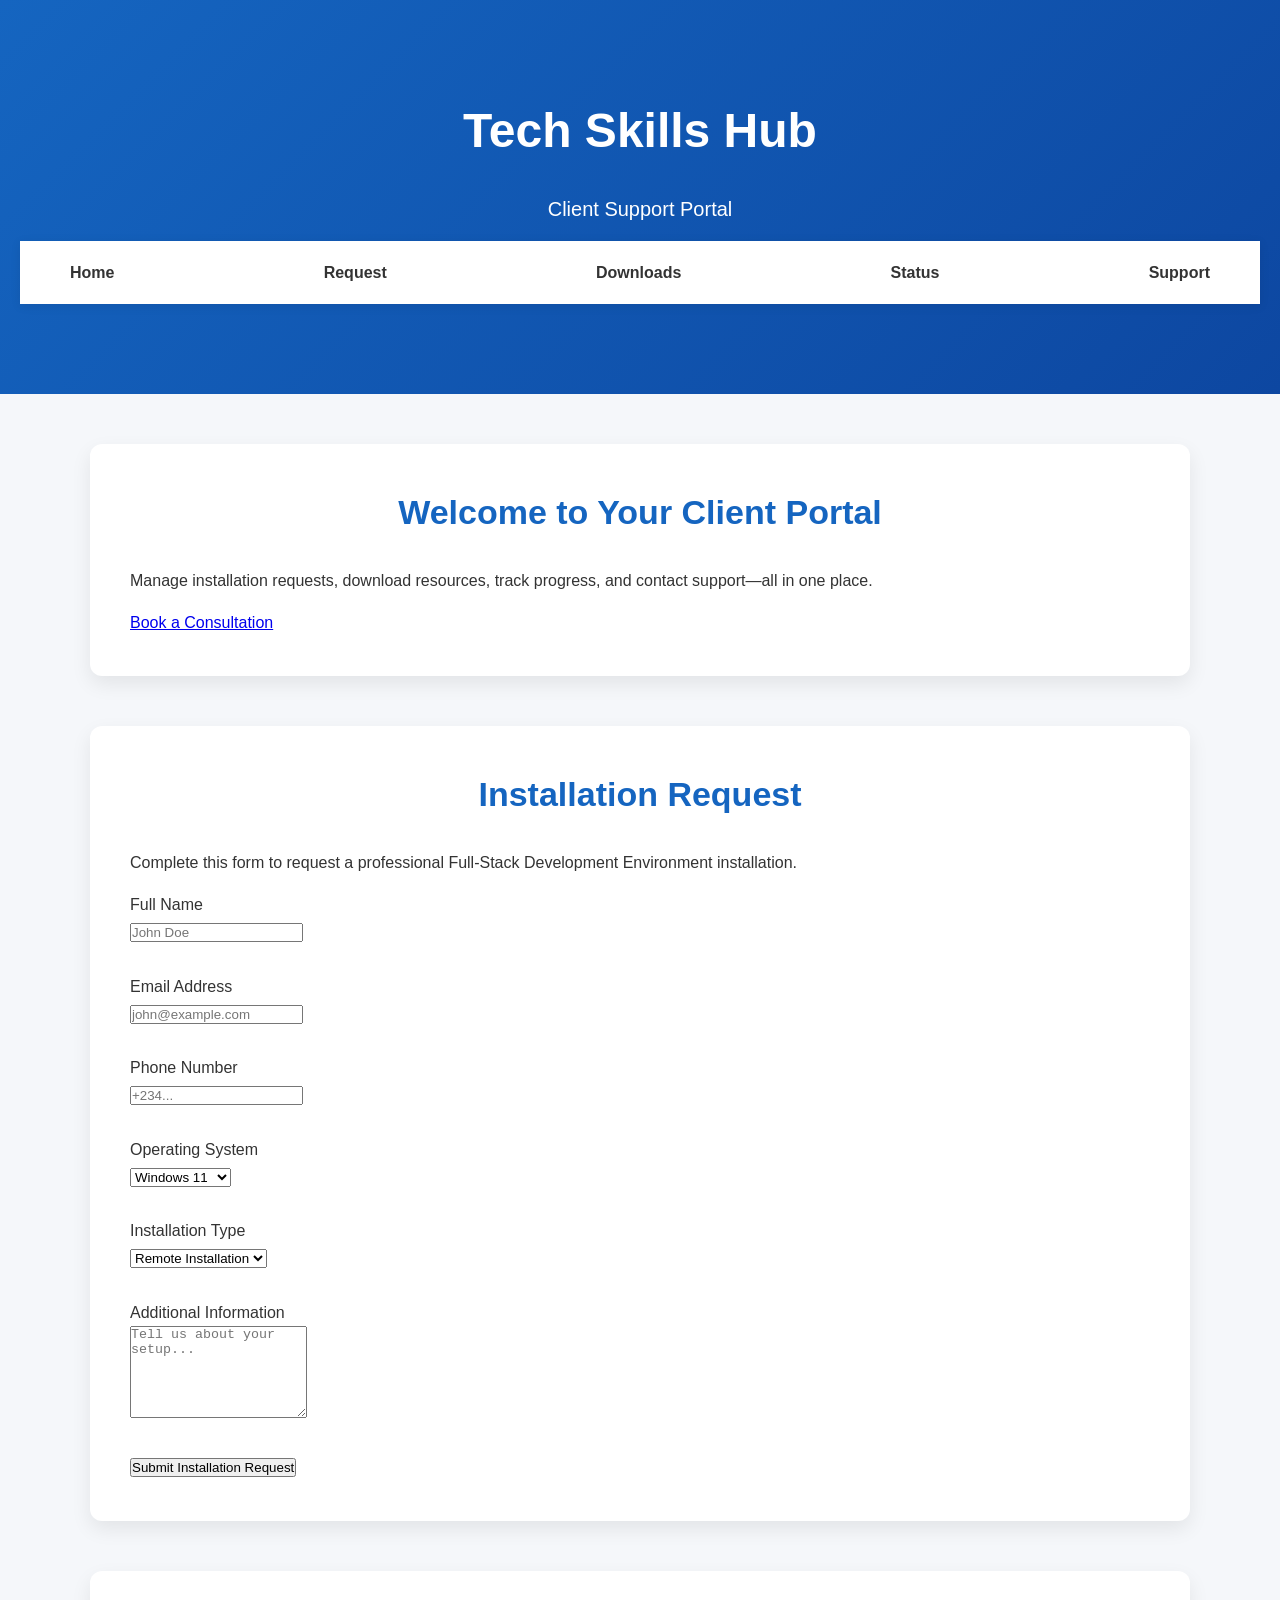
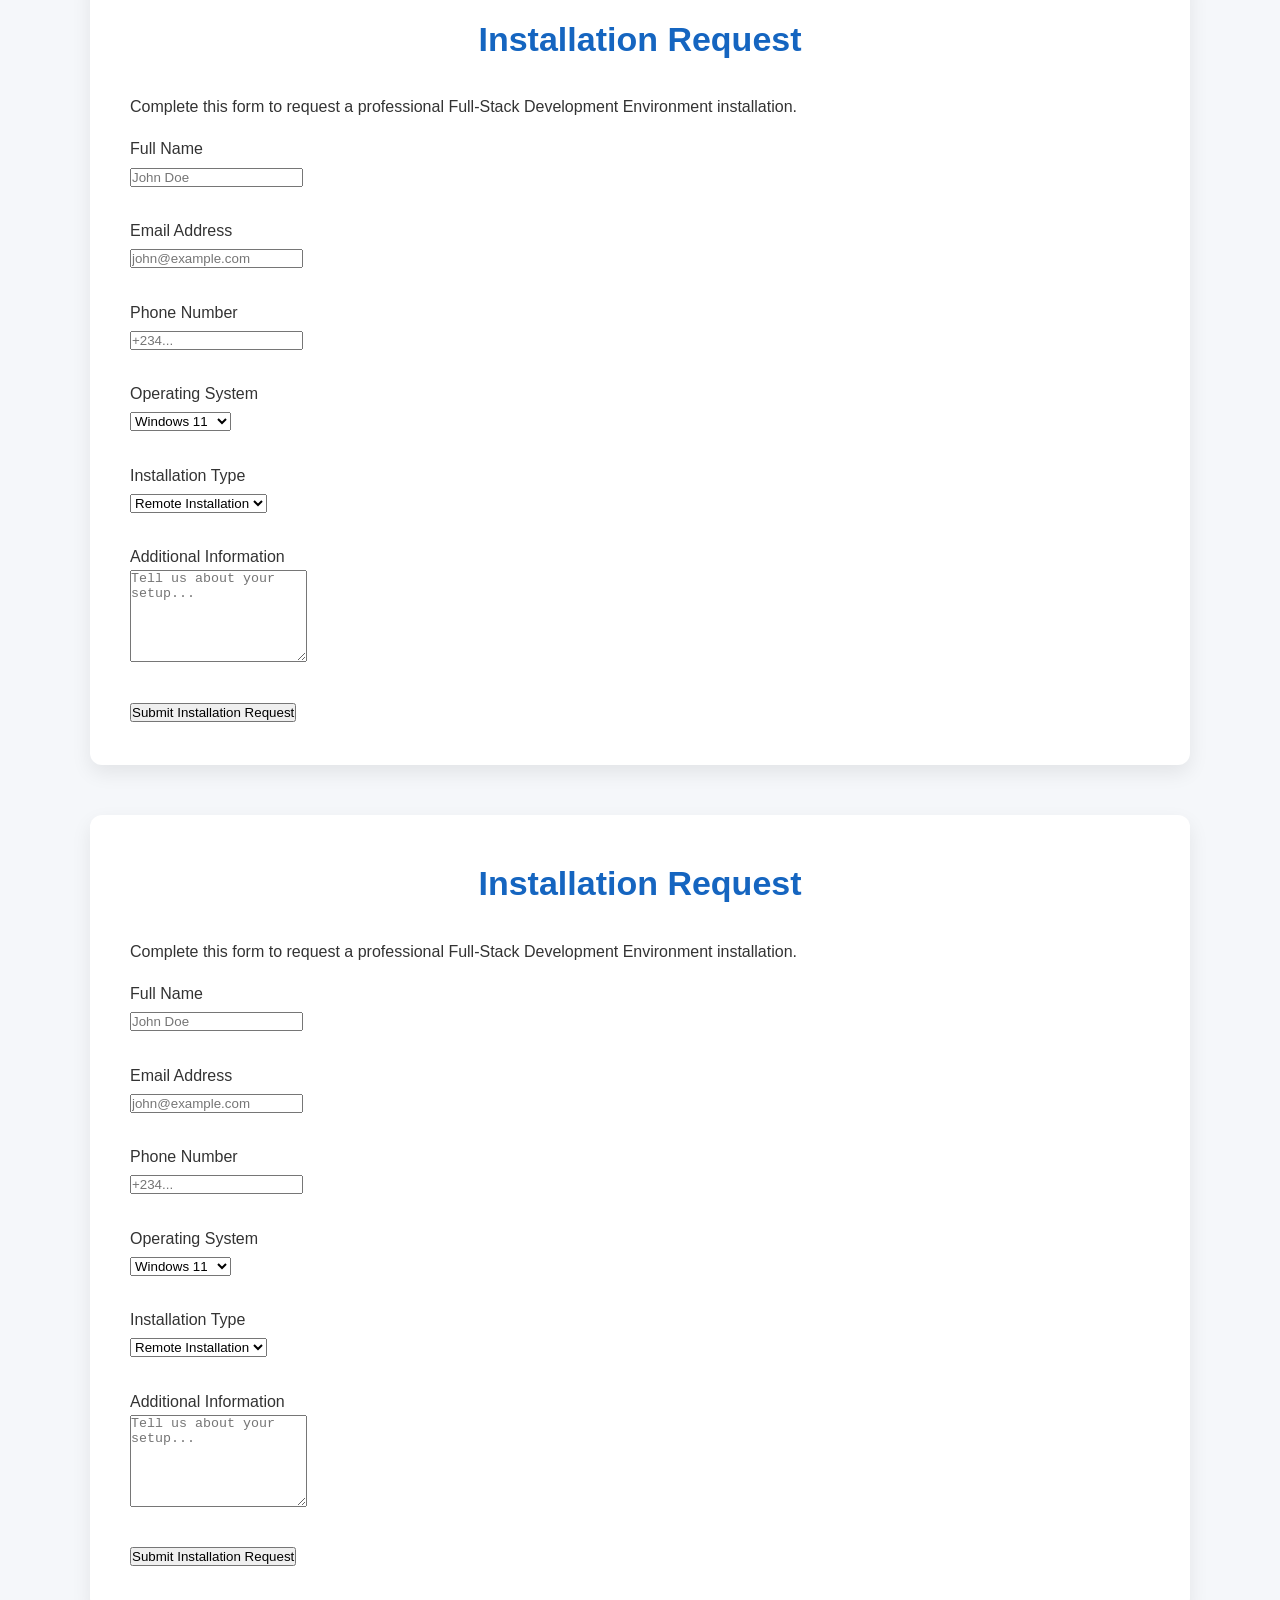
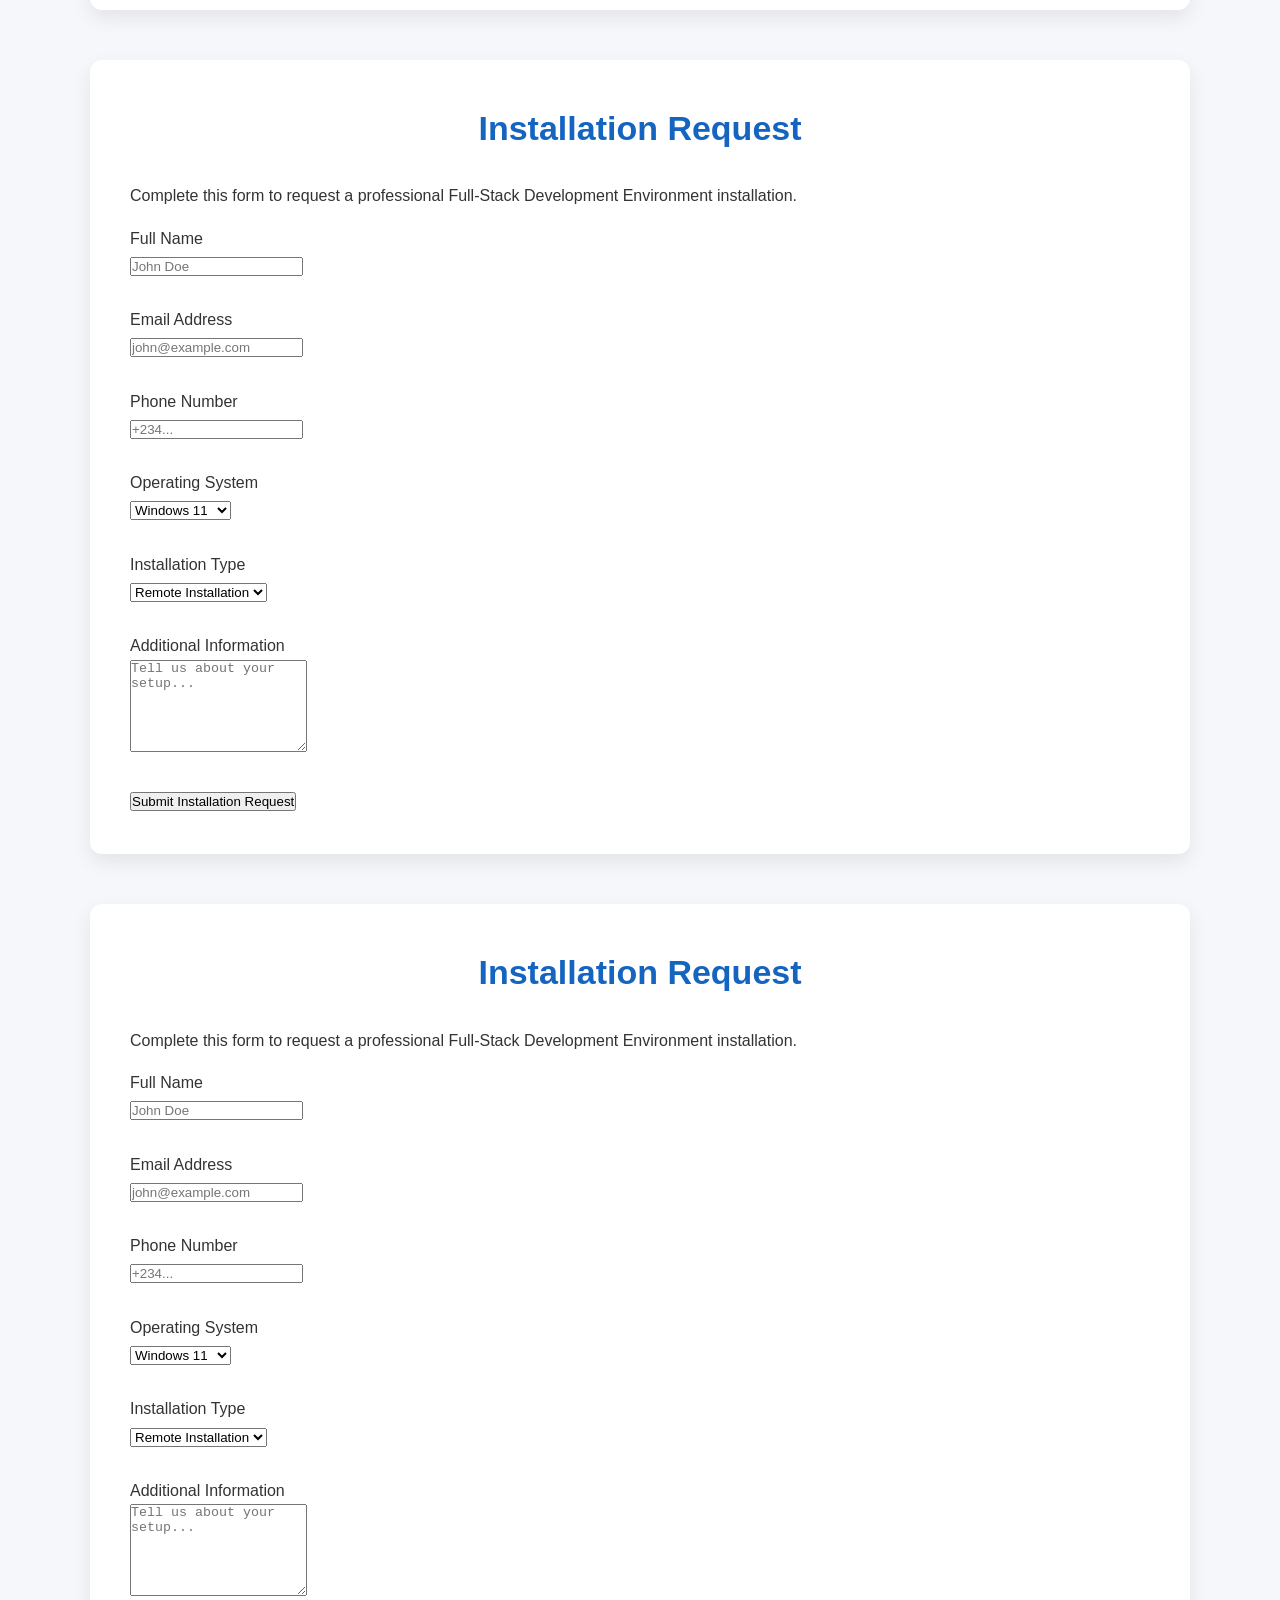
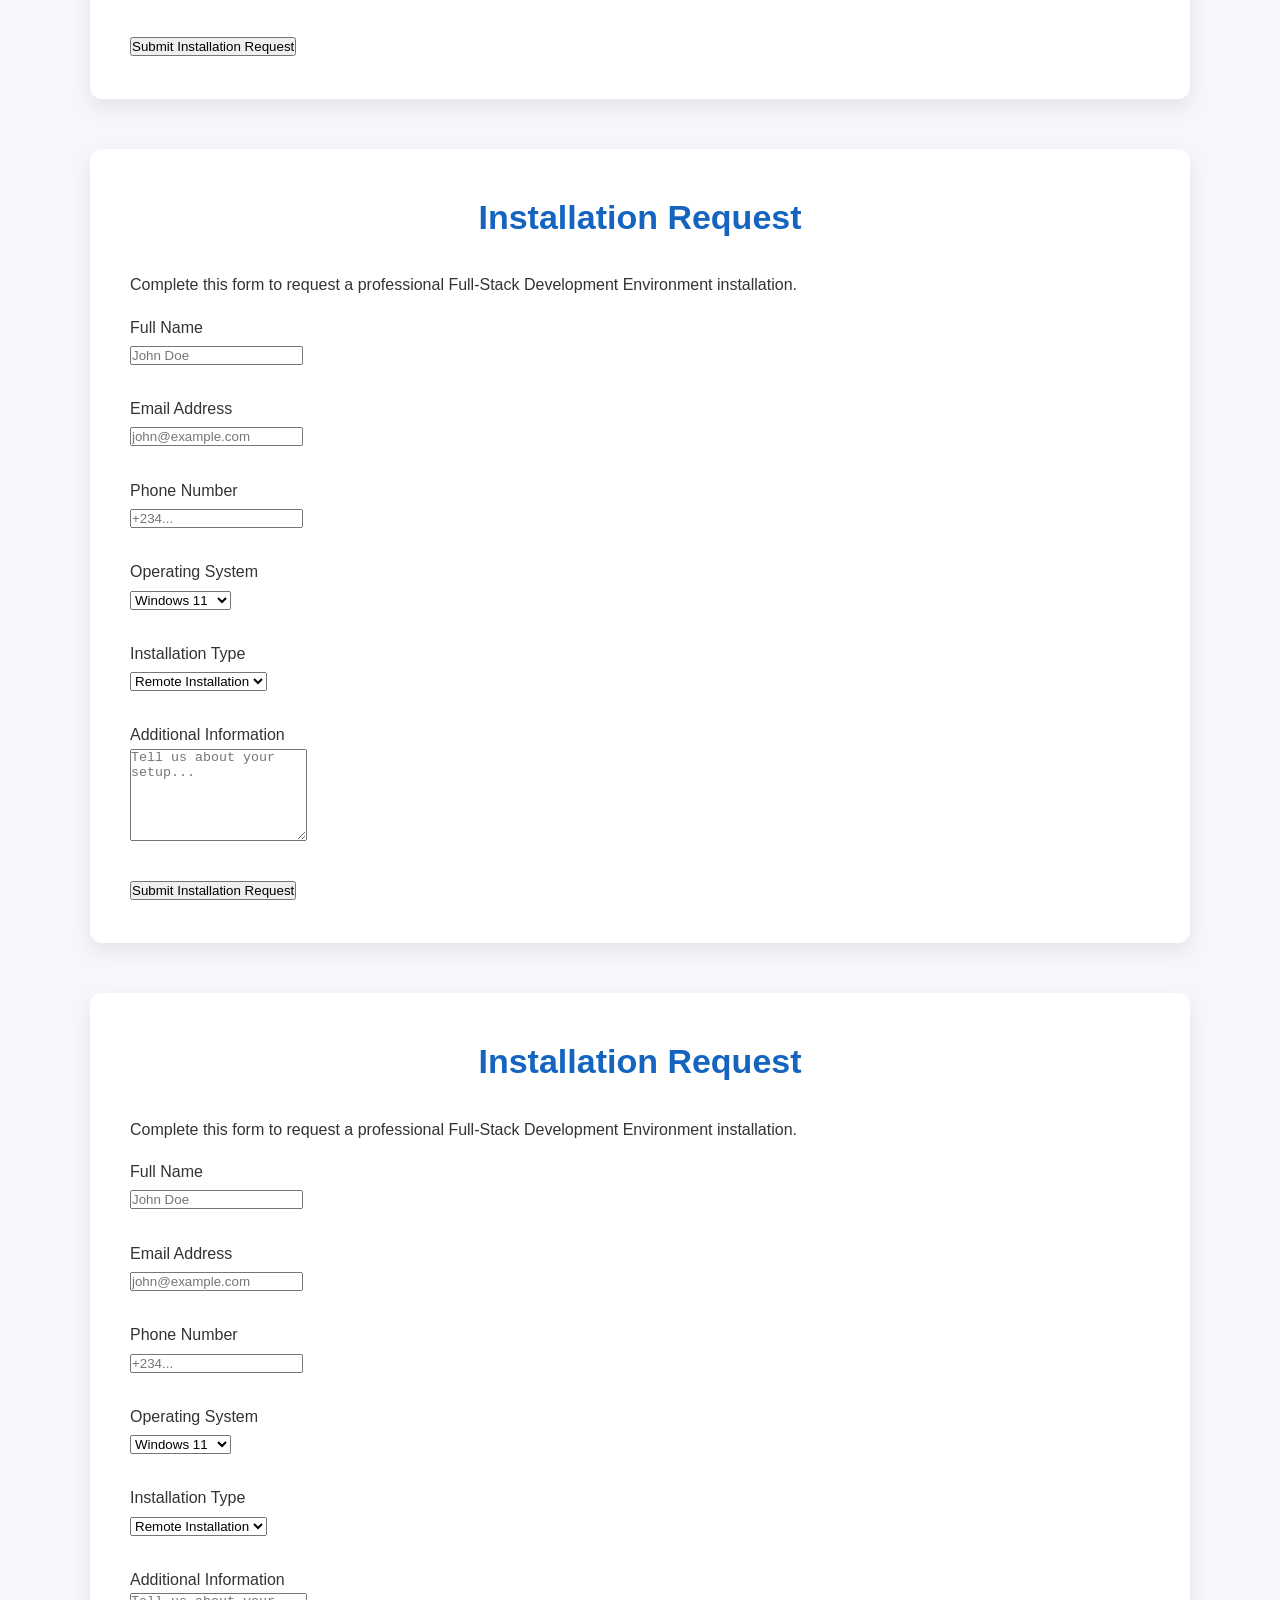
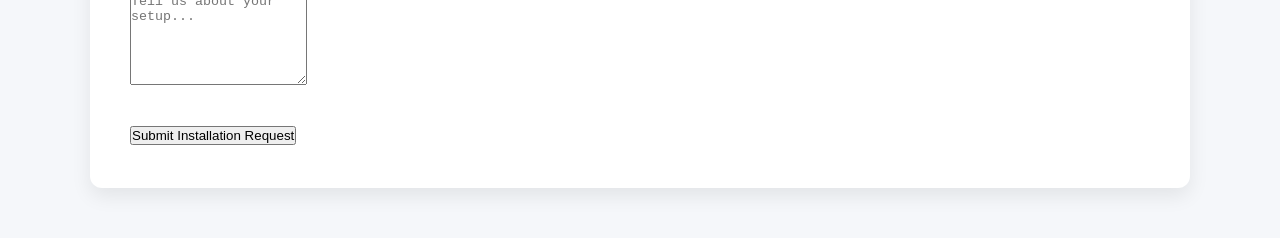
<file: portal.html>
<!DOCTYPE html>
<html lang="en">
<head>
    <meta charset="UTF-8">
    <meta name="viewport" content="width=device-width, initial-scale=1.0">
    <title>Tech Skills Hub | Client Portal</title>

    <link rel="stylesheet" href="style.css">
</head>

<body>

<header>

    <h1>Tech Skills Hub</h1>

    <p>Client Support Portal</p>

    <nav>

        <a href="index.html">Home</a>

        <a href="#request">Request</a>

        <a href="#downloads">Downloads</a>

        <a href="#status">Status</a>

        <a href="#support">Support</a>

    </nav>

</header>

<main>

<section class="hero">

<h2>Welcome to Your Client Portal</h2>

<p>
Manage installation requests, download resources,
track progress, and contact support—all in one place.
</p>

<a href="https://calendly.com/adebayofunsho22/30min"
target="_blank">
Book a Consultation
</a>

</section>

<section id="request">

    <h2>Installation Request</h2>

    <p>
        Complete this form to request a professional Full-Stack Development
        Environment installation.
    </p>

    <form>

        <label>Full Name</label><br>
        <input type="text" placeholder="John Doe"><br><br>

        <label>Email Address</label><br>
        <input type="email" placeholder="john@example.com"><br><br>

        <label>Phone Number</label><br>
        <input type="tel" placeholder="+234..."><br><br>

        <label>Operating System</label><br>

        <select>

            <option>Windows 11</option>
            <option>Windows 10</option>
            <option>macOS</option>
            <option>Ubuntu Linux</option>
            <option>Other</option>

        </select>

        <br><br>

        <label>Installation Type</label><br>

        <select>

            <option>Remote Installation</option>
            <option>On-site Installation</option>

        </select>

        <br><br>

        <label>Additional Information</label><br>

        <textarea rows="6"
        placeholder="Tell us about your setup..."></textarea>

        <br><br>

        <button type="submit">
            Submit Installation Request
        </button>

    </form>

</section>

<section id="request">

    <h2>Installation Request</h2>

    <p>
        Complete this form to request a professional Full-Stack Development
        Environment installation.
    </p>

    <form>

        <label>Full Name</label><br>
        <input type="text" placeholder="John Doe"><br><br>

        <label>Email Address</label><br>
        <input type="email" placeholder="john@example.com"><br><br>

        <label>Phone Number</label><br>
        <input type="tel" placeholder="+234..."><br><br>

        <label>Operating System</label><br>

        <select>

            <option>Windows 11</option>
            <option>Windows 10</option>
            <option>macOS</option>
            <option>Ubuntu Linux</option>
            <option>Other</option>

        </select>

        <br><br>

        <label>Installation Type</label><br>

        <select>

            <option>Remote Installation</option>
            <option>On-site Installation</option>

        </select>

        <br><br>

        <label>Additional Information</label><br>

        <textarea rows="6"
        placeholder="Tell us about your setup..."></textarea>

        <br><br>

        <button type="submit">
            Submit Installation Request
        </button>

    </form>

</section>

<section id="request">

    <h2>Installation Request</h2>

    <p>
        Complete this form to request a professional Full-Stack Development
        Environment installation.
    </p>

    <form>

        <label>Full Name</label><br>
        <input type="text" placeholder="John Doe"><br><br>

        <label>Email Address</label><br>
        <input type="email" placeholder="john@example.com"><br><br>

        <label>Phone Number</label><br>
        <input type="tel" placeholder="+234..."><br><br>

        <label>Operating System</label><br>

        <select>

            <option>Windows 11</option>
            <option>Windows 10</option>
            <option>macOS</option>
            <option>Ubuntu Linux</option>
            <option>Other</option>

        </select>

        <br><br>

        <label>Installation Type</label><br>

        <select>

            <option>Remote Installation</option>
            <option>On-site Installation</option>

        </select>

        <br><br>

        <label>Additional Information</label><br>

        <textarea rows="6"
        placeholder="Tell us about your setup..."></textarea>

        <br><br>

        <button type="submit">
            Submit Installation Request
        </button>

    </form>

</section>
</section>

<section id="request">

    <h2>Installation Request</h2>

    <p>
        Complete this form to request a professional Full-Stack Development
        Environment installation.
    </p>

    <form>

        <label>Full Name</label><br>
        <input type="text" placeholder="John Doe"><br><br>

        <label>Email Address</label><br>
        <input type="email" placeholder="john@example.com"><br><br>

        <label>Phone Number</label><br>
        <input type="tel" placeholder="+234..."><br><br>

        <label>Operating System</label><br>

        <select>

            <option>Windows 11</option>
            <option>Windows 10</option>
            <option>macOS</option>
            <option>Ubuntu Linux</option>
            <option>Other</option>

        </select>

        <br><br>

        <label>Installation Type</label><br>

        <select>

            <option>Remote Installation</option>
            <option>On-site Installation</option>

        </select>

        <br><br>

        <label>Additional Information</label><br>

        <textarea rows="6"
        placeholder="Tell us about your setup..."></textarea>

        <br><br>

        <button type="submit">
            Submit Installation Request
        </button>

    </form>
</section>

<section id="request">

    <h2>Installation Request</h2>

    <p>
        Complete this form to request a professional Full-Stack Development
        Environment installation.
    </p>

    <form>

        <label>Full Name</label><br>
        <input type="text" placeholder="John Doe"><br><br>

        <label>Email Address</label><br>
        <input type="email" placeholder="john@example.com"><br><br>

        <label>Phone Number</label><br>
        <input type="tel" placeholder="+234..."><br><br>

        <label>Operating System</label><br>

        <select>

            <option>Windows 11</option>
            <option>Windows 10</option>
            <option>macOS</option>
            <option>Ubuntu Linux</option>
            <option>Other</option>

        </select>

        <br><br>

        <label>Installation Type</label><br>

        <select>

            <option>Remote Installation</option>
            <option>On-site Installation</option>

        </select>

        <br><br>

        <label>Additional Information</label><br>

        <textarea rows="6"
        placeholder="Tell us about your setup..."></textarea>

        <br><br>

        <button type="submit">
            Submit Installation Request
        </button>

    </form>
</section>

<section id="request">

    <h2>Installation Request</h2>

    <p>
        Complete this form to request a professional Full-Stack Development
        Environment installation.
    </p>

    <form>

        <label>Full Name</label><br>
        <input type="text" placeholder="John Doe"><br><br>

        <label>Email Address</label><br>
        <input type="email" placeholder="john@example.com"><br><br>

        <label>Phone Number</label><br>
        <input type="tel" placeholder="+234..."><br><br>

        <label>Operating System</label><br>

        <select>

            <option>Windows 11</option>
            <option>Windows 10</option>
            <option>macOS</option>
            <option>Ubuntu Linux</option>
            <option>Other</option>

        </select>

        <br><br>

        <label>Installation Type</label><br>

        <select>

            <option>Remote Installation</option>
            <option>On-site Installation</option>

        </select>

        <br><br>

        <label>Additional Information</label><br>

        <textarea rows="6"
        placeholder="Tell us about your setup..."></textarea>

        <br><br>

        <button type="submit">
            Submit Installation Request

</section>

<section id="request">

    <h2>Installation Request</h2>

    <p>
        Complete this form to request a professional Full-Stack Development
        Environment installation.
    </p>

    <form>

        <label>Full Name</label><br>
        <input type="text" placeholder="John Doe"><br><br>

        <label>Email Address</label><br>
        <input type="email" placeholder="john@example.com"><br><br>

        <label>Phone Number</label><br>
        <input type="tel" placeholder="+234..."><br><br>

        <label>Operating System</label><br>

        <select>

            <option>Windows 11</option>
            <option>Windows 10</option>
            <option>macOS</option>
            <option>Ubuntu Linux</option>
            <option>Other</option>

        </select>

        <br><br>

        <label>Installation Type</label><br>

        <select>

            <option>Remote Installation</option>
            <option>On-site Installation</option>

        </select>

        <br><br>

        <label>Additional Information</label><br>

        <textarea rows="6"
        placeholder="Tell us about your setup..."></textarea>

        <br><br>

        <button type="submit">
            Submit Installation Request
        </button>
        </button>

    </form>

</section>

</main>

</body>
</html>
</file>
<file: style.css>
/* ==========================================
   Tech Skills Hub Website
   Founder: Funsho Gbenga Adebayo
========================================== */

*{
    margin:0;
    padding:0;
    box-sizing:border-box;
}

html{
    scroll-behavior:smooth;
}

body{
    font-family:Arial, Helvetica, sans-serif;
    background:#f5f7fa;
    color:#333;
    line-height:1.7;
}

/* Navigation */

nav{
    background:#ffffff;
    display:flex;
    justify-content:space-between;
    align-items:center;
    padding:18px 50px;
    position:sticky;
    top:0;
    z-index:1000;
    box-shadow:0 2px 10px rgba(0,0,0,.08);
}

.logo{
    font-size:28px;
    font-weight:bold;
    color:#1565c0;
}

nav ul{
    display:flex;
    list-style:none;
}

nav li{
    margin-left:25px;
}

nav a{
    text-decoration:none;
    color:#333;
    font-weight:bold;
    transition:.3s;
}

nav a:hover{
    color:#1565c0;
}

/* Hero */

header{
    background:linear-gradient(135deg,#1565c0,#0d47a1);
    color:#fff;
    text-align:center;
    padding:90px 20px;
}

header h1{
    font-size:48px;
    margin-bottom:20px;
}

header p{
    font-size:20px;
    max-width:850px;
    margin:15px auto;
}

header img{
    width:140px;
    margin-bottom:20px;
}

.btn{
    display:inline-block;
    margin-top:30px;
    padding:15px 35px;
    background:#16a34a;
    color:#fff;
    text-decoration:none;
    border-radius:8px;
    font-weight:bold;
    transition:.3s;
}

.btn:hover{
    background:#15803d;
}

/* Sections */

section{
    max-width:1100px;
    margin:50px auto;
    padding:40px;
    background:#fff;
    border-radius:12px;
    box-shadow:0 8px 20px rgba(0,0,0,.08);
}

section h2{
    text-align:center;
    color:#1565c0;
    margin-bottom:25px;
    font-size:34px;
}

section p{
    margin-bottom:15px;
}

/* Service Cards */

.service-card{
    background:#ffffff;
    border-left:6px solid #1565c0;
    padding:25px;
    margin:20px 0;
    border-radius:10px;
    box-shadow:0 4px 12px rgba(0,0,0,.08);
    transition:.3s;
}

.service-card:hover{
    transform:translateY(-6px);
    box-shadow:0 12px 24px rgba(0,0,0,.15);
}

.service-card h3{
    color:#1565c0;
    margin-bottom:10px;
}

/* Pricing Cards */

.price-card{
    background:#1565c0;
    color:white;
    padding:30px;
    border-radius:12px;
    text-align:center;
    margin:20px 0;
}

.price-card h3{
    margin-bottom:15px;
}

.price{
    font-size:32px;
    margin:20px 0;
    font-weight:bold;
}

/* Contact */

.contact{
    text-align:center;
}

.contact p{
    margin:10px 0;
}

/* Footer */

footer{
    background:#0d47a1;
    color:white;
    text-align:center;
    padding:25px;
    margin-top:40px;
}

/* Responsive */

@media(max-width:768px){

nav{
    flex-direction:column;
    padding:20px;
}

nav ul{
    flex-direction:column;
    text-align:center;
    margin-top:15px;
}

nav li{
    margin:10px 0;
}

header h1{
    font-size:34px;
}

header p{
    font-size:17px;
}

section{
    margin:20px;
    padding:25px;
}

.logo{
    margin-bottom:15px;
}

.hero-logo {
    width: 220px;
    max-width: 90%;
    display: block;
    margin: 0 auto 20px;
}
</file>
